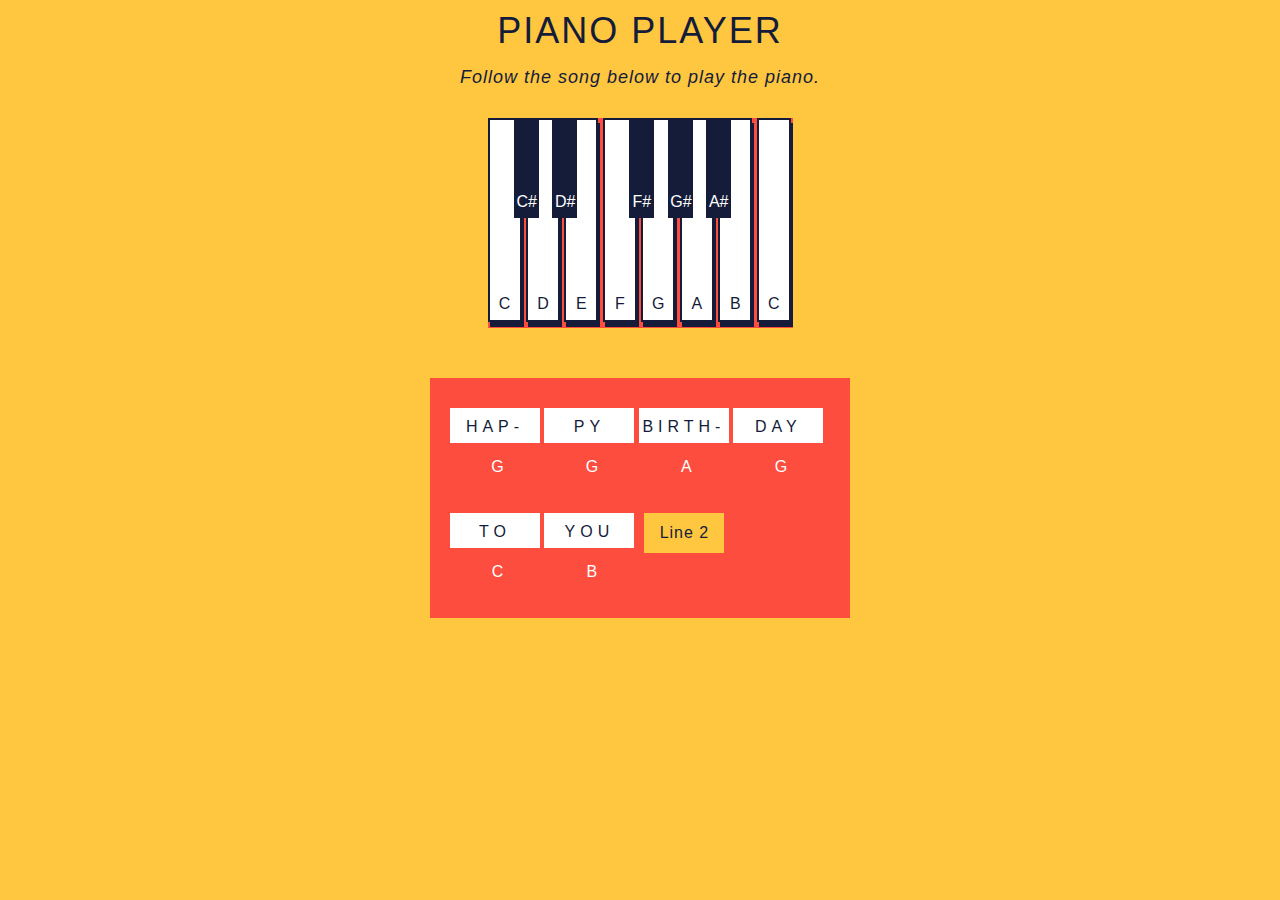
<file: pianokeys/index.html>
<!DOCTYPE html>
<html lang="en" >

<head>
  <meta charset="UTF-8">
  <link rel="stylesheet" href="style.css">
</head>

<body>
  <p class='title'>Piano Player</p>
  <p id='demo'>Follow the song below to play  the piano.</p>
  <section class="piano">
    <section id='c-key' class="key">
      <section class='keynote'>C</section>
    </section>
    <section id='c-sharp-key' class="black-key">
      <section class='black-keynote'>C#</section>
    </section>
    <section id='d-key' class="key">
      <section class='keynote'>D</section>
    </section>
    <section id='d-sharp-key' class="black-key">
      <section class='black-keynote'>D#</section>
    </section>
    <section id='e-key' class="key">
      <section class='keynote'>E</section>
    </section>
    <section id='f-key' class="key">
      <section class='keynote'>F</section>
    </section>
    <section id='f-sharp-key' class="black-key">
      <section class='black-keynote'>F#</section>
    </section>
    <section id='g-key' class="key">
      <section class='keynote'>G</section>
    </section>
    <section id='g-sharp-key' class="black-key">
      <section class='black-keynote'>G#</section>
    </section>
    <section id='a-key' class="key">
      <section class='keynote'>A</section>
    </section>
    <section id='a-sharp-key' class="black-key">
      <section class='black-keynote'>A#</section>
    </section>
    <section id='b-key' class="key">
      <section class='keynote'>B</section>
    </section>
    <section id='high-c-key' class="key">
      <div class='keynote'>C</div>
    </section>
  </section>

  <section id='lyrics'>
    <section id='column-one'>
      <section id="word-one">HAP-</section>
      <section id="letter-note-one">G</section>
    </section>
    <section id='column-two'>
      <section id="word-two">PY</section>
      <section id="letter-note-two">G</section>
    </section>
    <section id='column-three'>
      <section id="word-three">BIRTH-</section>
      <section id="letter-note-three">A</section>
    </section>
    <section id='column-four'>
      <section id="word-four">DAY</section>
      <section id="letter-note-four">G</section>
    </section>
    <section id='column-five'>
      <section id="word-five">TO</section>
      <section id="letter-note-five">C</section>
    </section>
    <section id='column-six'>
      <section id="word-six">YOU</section>
      <section id="letter-note-six">B</section>
    </section>
    <section id='column-optional' class='column-optional'>
      <section id="word-optional">END</section>
      <section id="letter-note-optional">A</section>
    </section>

    <button id="first-next-line">Line 2</button>
    <button id="second-next-line">Line 3</button>
    <button id="third-next-line">Line 4</button>
    <button id="fourth-next-line">Reset</button>
  </section>

  <script  src="main.js"></script>

</body>
</html>
</file>
<file: pianokeys/style.css>
body{
  margin: 0;
  padding: 0;
  font-family: sans-serif;
  background: #ffc63f;
}
.title{
  font-size: 36px;
  margin-top: 10px;
  margin-bottom: 0px;
  padding: 0;
  color: #141c3a;
  text-transform: uppercase;
  letter-spacing: 2px;
  text-align: center;
}
#demo{
  text-align: center;
  font-size: 18px;
  margin-top: 15px;
  color: #141c3a;
  letter-spacing: 1px;
  font-style: italic;
}
.piano{
  width: 305px;
  height: 210px;
  display: block;
  margin: 0 auto;
  background-color: #fd4d3f;
  margin-top: 30px;
}
.key{
  width: 30px;
  height: 200px;
  display: inline-block;
  border: solid #141c3a 2px;
  box-shadow: 2px 5px;
  background-color: white;
  color: #141c3a;
}
.black-key{
  width: 25px;
  height: 100px;
  display: inline-block;
  background-color: #141c3a;
  color: white;
  position: absolute;
  margin-left: -12px;
  padding: 0px;
}
.keynote{
  width: 20px;
  height: 20px;
  text-align: center;
  display: block;
  margin: 0 auto;
  margin-top: 175px;
  color: #141c3a;
}
.black-keynote{
  width: 20px;
  height: 20px;
  text-align: center;
  display: block;
  margin: 0 auto;
  margin-top: 75px;
}
#lyrics{
  width: 400px;
  height: 240px;
  display: block;
  margin: 0 auto;
  padding-left: 20px;
  margin-top: 50px;
  background-color: #fd4d3f;
}
#column-one, #column-two, #column-three, #column-four, #column-five, #column-six, #column-optional{
  width: 90px;
  display: inline-block;
  text-align: center;
  margin-top: 30px;
}
#column-optional{
  display: none;
}
#word-one, #word-two, #word-three, #word-four, #word-five, #word-six, #word-optional{
  background-color: white;
  width: 90px;
  height: 25px;
  padding-top: 10px;
  letter-spacing: 5px;
  color: #141c3a;
}
#letter-note-one, #letter-note-two, #letter-note-three, #letter-note-four, #letter-note-five, #letter-note-six, #letter-note-optional{
  color: white;
  width: 25px;
  height: 25px;
  margin-top: 15px;
  margin-left: 35px;
}
#first-next-line, #second-next-line, #third-next-line, #fourth-next-line{
  width: 80px;
  height: 40px;
  font-size: 16px;
  position: absolute;
  margin-top: 30px;
  margin-left: 10px;
  border: none;
  background-color: #ffc63f;
  color: #141c3a;
  letter-spacing: 1px;
  cursor: pointer;
}
</file>
